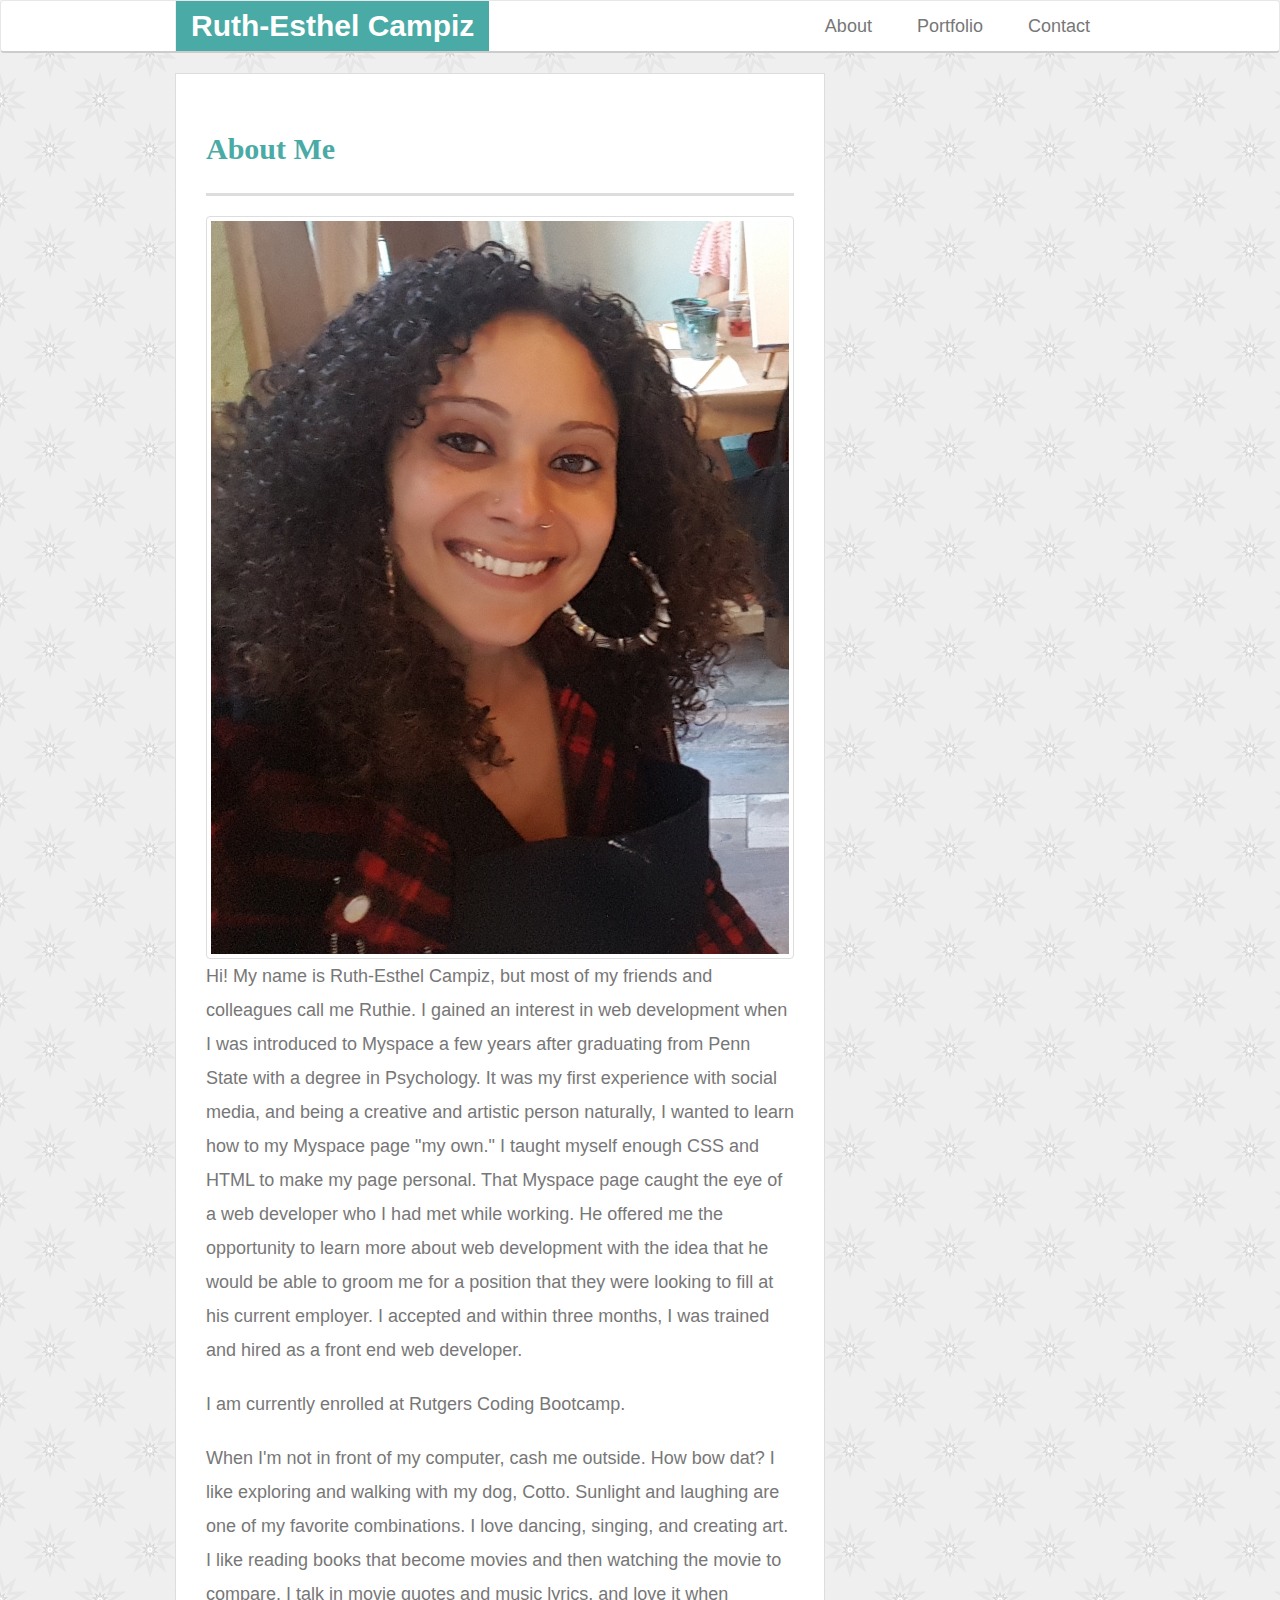
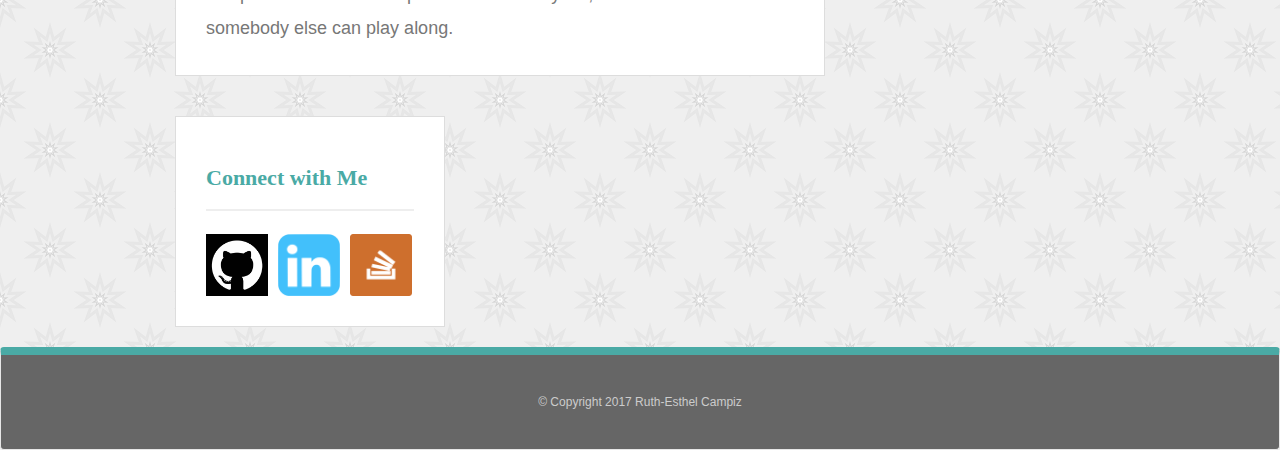
<file: index.html>
<!DOCTYPE html>
<html lang="en">
<head>
	<meta charset="UTF-8">

	<!--title shows in browser tab-->
	<title>Portfolio - Home - Ruth-Esthel Campiz</title>
	
	<!--linking Bootstrap styles-->
	<link rel="stylesheet" href="https://maxcdn.bootstrapcdn.com/bootstrap/3.3.7/css/bootstrap.min.css">
	<!--linking external stylesheet-->
	<link rel="stylesheet" type="text/css" href="assets/css/styles.css">

</head>
<body>

	<!-- start navbar-->
	<nav class="navbar navbar-default hdr">
		<div class="container">
	    
		    <!-- Brand and toggle get grouped for better mobile display -->
		    <div class="navbar-header">
		      <button type="button" class="navbar-toggle collapsed" data-toggle="collapse" data-target="#bs-example-navbar-collapse-1" aria-expanded="false">
		        <span class="icon-bar"></span>
		        <span class="icon-bar"></span>
		        <span class="icon-bar"></span>
		      </button>
		      <a class="navbar-brand" href="#" id="brand">Ruth-Esthel Campiz</a>
		    </div> 
		
			<!-- Collect the nav links, forms, and other content for toggling -->
	    	<div class="collapse navbar-collapse" id="bs-example-navbar-collapse-1">
	      
	      	<ul class="nav navbar-nav navbar-right">
	        	<li><a href="index.html">About</a></li>
	        	<li><a href="portfolio.html">Portfolio</a></li>
	          	<li><a href="contact.html">Contact</a></li>
	      	</ul>
    
    		</div><!-- /.navbar-collapse -->
  
  		</div><!-- /.container-->

	</nav>
	<!--end navbar-->

	<!--start main content area-->
	<div class="container main">
		<div class="row col-lg-12">
		<div class="main-section col-lg-8 col-md-8 col-sm-12 col-xs-12">

			<h1>About Me</h1>
			
			<img src="assets/images/headshot.jpg" alt="your favorite girl" class="img-thumbnail main-img"/>

			<p>Hi!  My name is Ruth-Esthel Campiz, but most of my friends and colleagues call me Ruthie.  I gained an interest in web development when I was introduced to Myspace a few years after graduating from Penn State with a degree in Psychology.  It was my first experience with social media, and being a creative and artistic person naturally, I wanted to learn how to my Myspace page "my own."  I taught myself enough CSS and HTML to make my page personal.  That Myspace page caught the eye of a web developer who I had met while working.  He offered me the opportunity to learn more about web development with the idea that he would be able to groom me for a position that they were looking to fill at his current employer.  I accepted and within three months, I was trained and hired as a front end web developer.</p>

			<p>I am currently enrolled at Rutgers Coding Bootcamp.</p>

			<p>When I'm not in front of my computer, cash me outside. How bow dat? I like exploring and walking with my dog, Cotto. Sunlight and laughing are one of my favorite combinations. I love dancing, singing, and creating art. I like reading books that become movies and then watching the movie to compare. I talk in movie quotes and music lyrics, and love it when somebody else can play along.</p> 

		</div>
		<div class="sidebar col-lg-4 col-md-4 col-sm-12 col-xs-12">
			<h3>Connect with Me</h3>
			<img src="assets/images/github.png" alt="github logo" class="social"/>
			<img src="assets/images/linkedin.png" alt="linkedin logo" class="social"/>
			<img src="assets/images/stackoverflow.png" alt="stackoverflow logo" class="social"/>
		</div>
	</div>

	</div>
	<!--end main content area-->

	<!--start footer-->
	<div class="navbar navbar-default footer">
		<div class="container">
			<p>&#169; Copyright 2017 Ruth-Esthel Campiz</p>
		</div>
	</div>
	<!--end footer-->
</body>
</html>
</file>
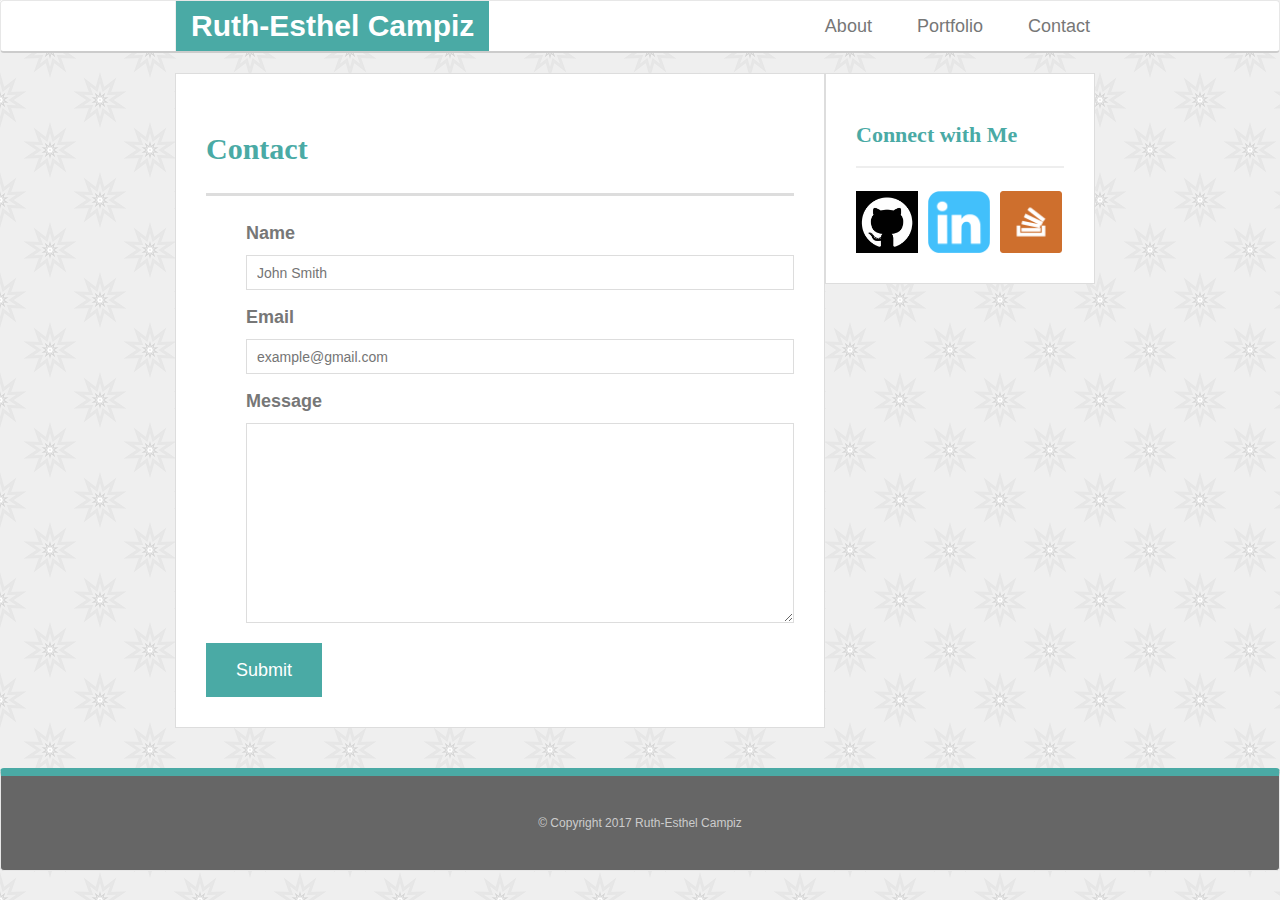
<file: contact.html>
<!DOCTYPE html>
<html lang="en">
<head>
	<meta charset="UTF-8">

	<!--title shows in browser tab-->
	<title>Portfolio - Home - Ruth-Esthel Campiz</title>
	
	<!--linking Bootstrap styles-->
	<link rel="stylesheet" href="https://maxcdn.bootstrapcdn.com/bootstrap/3.3.7/css/bootstrap.min.css">
	<!--linking external stylesheet-->
	<link rel="stylesheet" type="text/css" href="assets/css/styles.css">

</head>
<body>

	<!-- start navbar-->
	<nav class="navbar navbar-default hdr">
		<div class="container">
	    
		    <!-- Brand and toggle get grouped for better mobile display -->
		    <div class="navbar-header">
		      <button type="button" class="navbar-toggle collapsed" data-toggle="collapse" data-target="#bs-example-navbar-collapse-1" aria-expanded="false">
		        <span class="icon-bar"></span>
		        <span class="icon-bar"></span>
		        <span class="icon-bar"></span>
		      </button>
		      <a class="navbar-brand" href="#" id="brand">Ruth-Esthel Campiz</a>
		    </div> 
		
			<!-- Collect the nav links, forms, and other content for toggling -->
	    	<div class="collapse navbar-collapse" id="bs-example-navbar-collapse-1">
	      
	      	<ul class="nav navbar-nav navbar-right">
	        	<li><a href="index.html">About</a></li>
	        	<li><a href="portfolio.html">Portfolio</a></li>
	          	<li><a href="contact.html">Contact</a></li>
	      	</ul>
    
    		</div><!-- /.navbar-collapse -->
  
  		</div><!-- /.container-->

	</nav>
	<!--end navbar-->

	<!--start main content area-->
	<div class="container main">
		<div class="main-section col-lg-8 col-md-8 col-sm-12 col-xs-12">

			<h1>Contact</h1>
			<!--begin form-->
			<form id="contact-form">
		    	<ul>
		        	<li>
		            	<label for="name">Name</label>
		            	<input type="text" id="name" name="name" placeholder="John Smith" required="required">
		          	</li>
		          	<li>
		            	<label for="email">Email</label>
		            	<input type="email" id="email" name="email" placeholder="example@gmail.com" required="required">
		          	</li>
		          	<li>
		            	<label for="message">Message</label>
		            	<textarea id="message" name="message" required="required"></textarea>
		          	</li>
		        </ul>
		        <input type="submit">
		      </form>
			<!--end form-->

		</div>
		<div class="sidebar col-lg-4 col-md-4 col-sm-12 col-xs-12">
			<h3>Connect with Me</h3>
			<img src="assets/images/github.png" alt="github logo" class="social"/>
			<img src="assets/images/linkedin.png" alt="linkedin logo" class="social"/>
			<img src="assets/images/stackoverflow.png" alt="stackoverflow logo" class="social"/>
		</div>

	</div>
	<!--end main content area-->

	<!--start footer-->
	<div class="navbar navbar-default footer">
		<div class="container">
			<p>&#169; Copyright 2017 Ruth-Esthel Campiz</p>
		</div>
	</div>
	<!--end footer-->
</body>
</html>
</file>
<file: assets/css/styles.css>
body {
  font-family: Arial, "Helvetica Neue", Helvetica, sans-serif;
  font-size: 18px;
  line-height: 34px;
  color: #777;
  background: url("../images/bckgrnd.png");
}

* {
  box-sizing: border-box;
}

/* general */

.container {
  width: 100%;
  max-width: 960px;
  margin: 0 auto;
  clear: both;
}

h1,
h2,
h3,
p {
  margin-bottom: 20px;
}

p:last-child {
  margin-bottom: 0;
}

h1,
h2,
h3 {
  font-family: Georgia, Times, "Times New Roman", serif;
  font-weight: 700;
  color: #4aaaa5;
}

h1 {
  padding-bottom: 20px;
  font-size: 30px;
  line-height: 49px;
  border-bottom: 3px solid #ddd;
}

h2,
h3 {
  font-size: 22px;
}

/* header */

#masthead {
  position: fixed;
  z-index: 99;
  width: 100%;
  margin: 0 0 30px;
  overflow: auto;
  color: #fff;
  background: #fff;
  border-bottom: 2px solid #ccc;
}

#brand {
  background-color: #4aaaa5;
  color: #fff; 
  font-weight: 700; 
  font-size: 30px;
  margin-left:0;
}

#logo {
  float: left;
  width: 250px;
  height: 90px;
  font-family: Georgia, Times, "Times New Roman", serif;
  font-size: 30px;
  font-weight: 700;
  line-height: 90px;
  color: #fff;
  text-align: center;
  text-decoration: none;
  background: #4aaaa5;
}

nav a {
  display: inline-block;
  padding-left: 15px;
  margin-left: 15px;
  line-height: 18px;
  color: #999;
  text-decoration: none;
  border-left: 1px solid #efefef;
}

nav a:first-child {
  border-left: 0 none;
}

.hdr {
	background-color: #fff;
	border-bottom: 2px #ccc solid;
}

/* footer */

.footer {
  padding: 30px 0;
  clear: both;
  font-size: 12px;
  color: #fff;
  color: #ccc;
  text-align: center;
  background: #666;
  border-top: 8px solid #4aaaa5;
  margin: 0;
}

/* sidebar */

.sidebar {
  width: 100%;
  max-width: 270px;
  padding: 30px;
  margin-bottom: 20px;
  background: #fff;
  border: 1px solid #ddd;
}

h3,
.sidebar h2 {
  padding-bottom: 20px;
  margin-bottom: 15px;
  line-height: 22px;
  border-bottom: 2px solid #eee;
}

.social {
  width: 62px;
  height: 62px;
  margin-top: 8px;
  margin-right: 5px;
}

.social:last-child {
  margin-right: 0;
}

/* main */

#main-container {
  padding-top: 130px;
}

.main-section {
  float: left;
  width: 100%;
  max-width: 650px;
  padding: 30px;
  margin: 0 0 40px;
  background: #fff;
  border: 1px solid #ddd;
}

/* portfolio page */

.work {
  position: relative;
  float: left;
  width: 274px;
  margin: 20px 0 25px;
  overflow: auto;
}

.work:nth-child(even) {
  margin-right: 40px;
}

.work img {
  width: 100%;
  border: 0 none;
  opacity: 0.8;
}

.work h3 {
  position: absolute;
  bottom: 20px;
  width: 100%;
  padding: 15px;
  margin-bottom: 0;
  font-weight: 300;
  line-height: 30px;
  color: #fff;
  text-align: center;
  background: #4aaaa5;
  border-bottom: 0;
}

.auth-image {
  float: left;
  width: 200px;
  height: auto;
  margin-top: 10px;
  margin-right: 25px;
}

/* contact page */

#contact-form ul {
  margin-bottom: 20px;
}

#contact-form li {
  margin-bottom: 10px;
  list-style: none; 
}

label,
input[type=text],
input[type=email],
textarea {
  display: block;
  width: 100%;
}

input[type=text],
input[type=email],
textarea {
  height: 35px;
  padding: 0 10px;
  font-size: 14px;
  border: 1px solid #ddd;
}

textarea {
  height: 200px;
}

input[type=submit] {
  padding: 10px 30px;
  font-size: 18px;
  color: #fff;
  cursor: pointer;
  background: #4aaaa5;
  border: 0 none;
}


@media screen and (max-width: 980px) {
  .container {
    width: 100%;
    max-width: 900px;
    margin: 0 auto;
    clear: both;
  }

  .main-img {
	max-width: 200px;
	float: left;
	margin-right: 25px;
  }

  /* footer */

.colored-bar {
  color: #fff;
	font-size: 12px;
	background-color: #666;
	border-top: 8px solid #4aaaa5;
	padding: 30px 0 30px 0;
	margin: 0;
	text-align: center;
}
</file>
